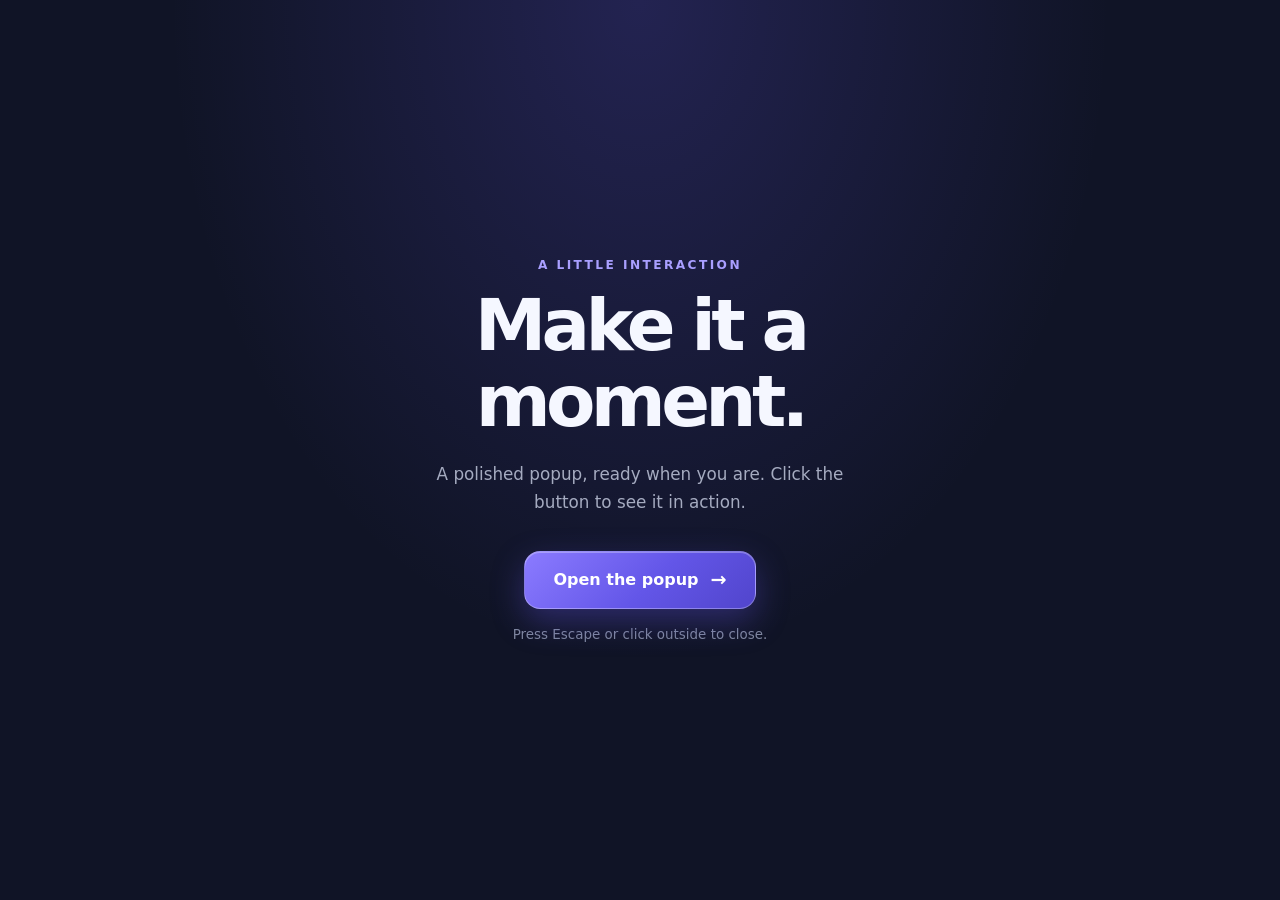
<file: index.html>
<!DOCTYPE html>
<html lang="en">
<head>
    <meta charset="UTF-8">
    <meta name="viewport" content="width=device-width, initial-scale=1.0">
    <meta name="theme-color" content="#101426">
    <title>Button &amp; Popup</title>
    <style>
        :root {
            color-scheme: dark;
            font-family: Inter, ui-sans-serif, system-ui, -apple-system, BlinkMacSystemFont, "Segoe UI", sans-serif;
            background: #101426;
            color: #f5f7ff;
            font-synthesis: none;
            text-rendering: optimizeLegibility;
            -webkit-font-smoothing: antialiased;
            -moz-osx-font-smoothing: grayscale;
        }

        * {
            box-sizing: border-box;
        }

        body {
            display: grid;
            min-width: 320px;
            min-height: 100vh;
            margin: 0;
            padding: 24px;
            place-items: center;
            overflow-x: hidden;
            background:
                radial-gradient(ellipse at 50% 0%, rgba(111, 95, 255, 0.2), transparent 52%),
                #101426;
        }

        .page {
            width: min(100%, 620px);
            padding: clamp(32px, 8vw, 72px) 24px;
            text-align: center;
            animation: page-enter 700ms cubic-bezier(.2, .8, .2, 1) both;
        }

        .eyebrow {
            margin: 0 0 16px;
            color: #a99fff;
            font-size: 0.76rem;
            font-weight: 700;
            letter-spacing: 0.2em;
            text-transform: uppercase;
        }

        h1 {
            margin: 0;
            font-size: clamp(2.5rem, 8vw, 4.5rem);
            font-weight: 750;
            letter-spacing: -0.065em;
            line-height: 1.05;
        }

        .description {
            max-width: 420px;
            margin: 20px auto 34px;
            color: #a5abc0;
            font-size: 1.05rem;
            line-height: 1.7;
        }

        .open-button {
            position: relative;
            display: inline-flex;
            min-height: 58px;
            align-items: center;
            justify-content: center;
            gap: 12px;
            padding: 0 28px;
            overflow: hidden;
            border: 1px solid rgba(255, 255, 255, 0.28);
            border-radius: 16px;
            background: linear-gradient(135deg, #8b7bff, #6356e8 55%, #5145cc);
            box-shadow: 0 12px 32px rgba(99, 86, 232, 0.34), inset 0 1px rgba(255, 255, 255, 0.28);
            color: #fff;
            cursor: pointer;
            font: inherit;
            font-size: 1rem;
            font-weight: 700;
            transition: transform 180ms ease, box-shadow 180ms ease, filter 180ms ease;
        }

        .open-button:hover {
            transform: translateY(-3px);
            box-shadow: 0 17px 38px rgba(99, 86, 232, 0.46), inset 0 1px rgba(255, 255, 255, 0.3);
            filter: brightness(1.08);
        }

        .open-button:active {
            transform: translateY(0) scale(0.98);
        }

        .open-button:focus-visible,
        .close-button:focus-visible {
            outline: 3px solid #c9c2ff;
            outline-offset: 4px;
        }

        .button-arrow {
            font-size: 1.2rem;
            transition: transform 180ms ease;
        }

        .open-button:hover .button-arrow {
            transform: translateX(4px);
        }

        .hint {
            margin: 18px 0 0;
            color: #7f879f;
            font-size: 0.84rem;
        }

        .popup {
            width: min(440px, calc(100% - 32px));
            max-width: none;
            max-height: min(90vh, 680px);
            margin: auto;
            padding: 0;
            overflow: auto;
            border: 1px solid rgba(255, 255, 255, 0.12);
            border-radius: 24px;
            background: #1a2035;
            box-shadow: 0 32px 100px rgba(0, 0, 0, 0.55);
            color: #f5f7ff;
            opacity: 0;
            transform: translateY(18px) scale(0.96);
            transition: opacity 240ms ease, transform 300ms cubic-bezier(.2, .8, .2, 1), overlay 300ms allow-discrete, display 300ms allow-discrete;
        }

        .popup[open] {
            opacity: 1;
            transform: translateY(0) scale(1);
        }

        @starting-style {
            .popup[open] {
                opacity: 0;
                transform: translateY(18px) scale(0.96);
            }
        }

        .popup::backdrop {
            background: rgba(5, 8, 18, 0.72);
            opacity: 0;
            transition: opacity 240ms ease, overlay 300ms allow-discrete, display 300ms allow-discrete;
        }

        .popup[open]::backdrop {
            opacity: 1;
        }

        @starting-style {
            .popup[open]::backdrop {
                opacity: 0;
            }
        }

        .popup-content {
            padding: 42px 36px 36px;
            text-align: center;
        }

        .success-icon {
            display: grid;
            width: 68px;
            height: 68px;
            margin: 0 auto 24px;
            place-items: center;
            border: 1px solid rgba(141, 255, 208, 0.24);
            border-radius: 22px;
            background: linear-gradient(145deg, rgba(86, 225, 169, 0.2), rgba(86, 225, 169, 0.06));
            color: #76efbd;
            font-size: 2rem;
            animation: icon-pop 420ms 100ms cubic-bezier(.2, 1.5, .5, 1) both;
        }

        .popup h2 {
            margin: 0 0 12px;
            font-size: 1.8rem;
            letter-spacing: -0.04em;
        }

        .popup p {
            margin: 0;
            color: #a5abc0;
            font-size: 0.98rem;
            line-height: 1.7;
        }

        .close-button {
            width: 100%;
            min-height: 50px;
            margin-top: 28px;
            border: 1px solid rgba(255, 255, 255, 0.16);
            border-radius: 13px;
            background: rgba(255, 255, 255, 0.08);
            color: #f5f7ff;
            cursor: pointer;
            font: inherit;
            font-weight: 650;
            transition: background 180ms ease, transform 180ms ease;
        }

        .close-button:hover {
            transform: translateY(-1px);
            background: rgba(255, 255, 255, 0.14);
        }

        @keyframes page-enter {
            from { opacity: 0; transform: translateY(14px); }
            to { opacity: 1; transform: translateY(0); }
        }

        @keyframes icon-pop {
            from { opacity: 0; transform: scale(0.65) rotate(-12deg); }
            to { opacity: 1; transform: scale(1) rotate(0); }
        }

        @media (max-width: 480px) {
            body { padding: 16px; }
            .popup-content { padding: 34px 24px 26px; }
        }

        @media (prefers-reduced-motion: reduce) {
            *, *::before, *::after {
                animation-duration: 0.01ms !important;
                animation-iteration-count: 1 !important;
                scroll-behavior: auto !important;
                transition-duration: 0.01ms !important;
            }
        }
    </style>
    <script src="button-pop.js" defer></script>
</head>
<body>
    <main class="page">
        <p class="eyebrow">A little interaction</p>
        <h1>Make it a moment.</h1>
        <p class="description">A polished popup, ready when you are. Click the button to see it in action.</p>
        <button class="open-button" id="openPopup" type="button" aria-haspopup="dialog" aria-controls="welcomePopup">
            <span>Open the popup</span>
            <span class="button-arrow" aria-hidden="true">→</span>
        </button>
        <p class="hint">Press Escape or click outside to close.</p>
    </main>

    <dialog class="popup" id="welcomePopup" aria-labelledby="popupTitle" aria-describedby="popupDescription">
        <div class="popup-content">
            <div class="success-icon" aria-hidden="true">✓</div>
            <h2 id="popupTitle">Well, hello there!</h2>
            <p id="popupDescription">Your button works beautifully. This popup is ready to welcome visitors, share a message, or celebrate a success.</p>
            <button class="close-button" id="closePopup" type="button">Lovely, thanks</button>
        </div>
    </dialog>
</body>
</html>
</file>
